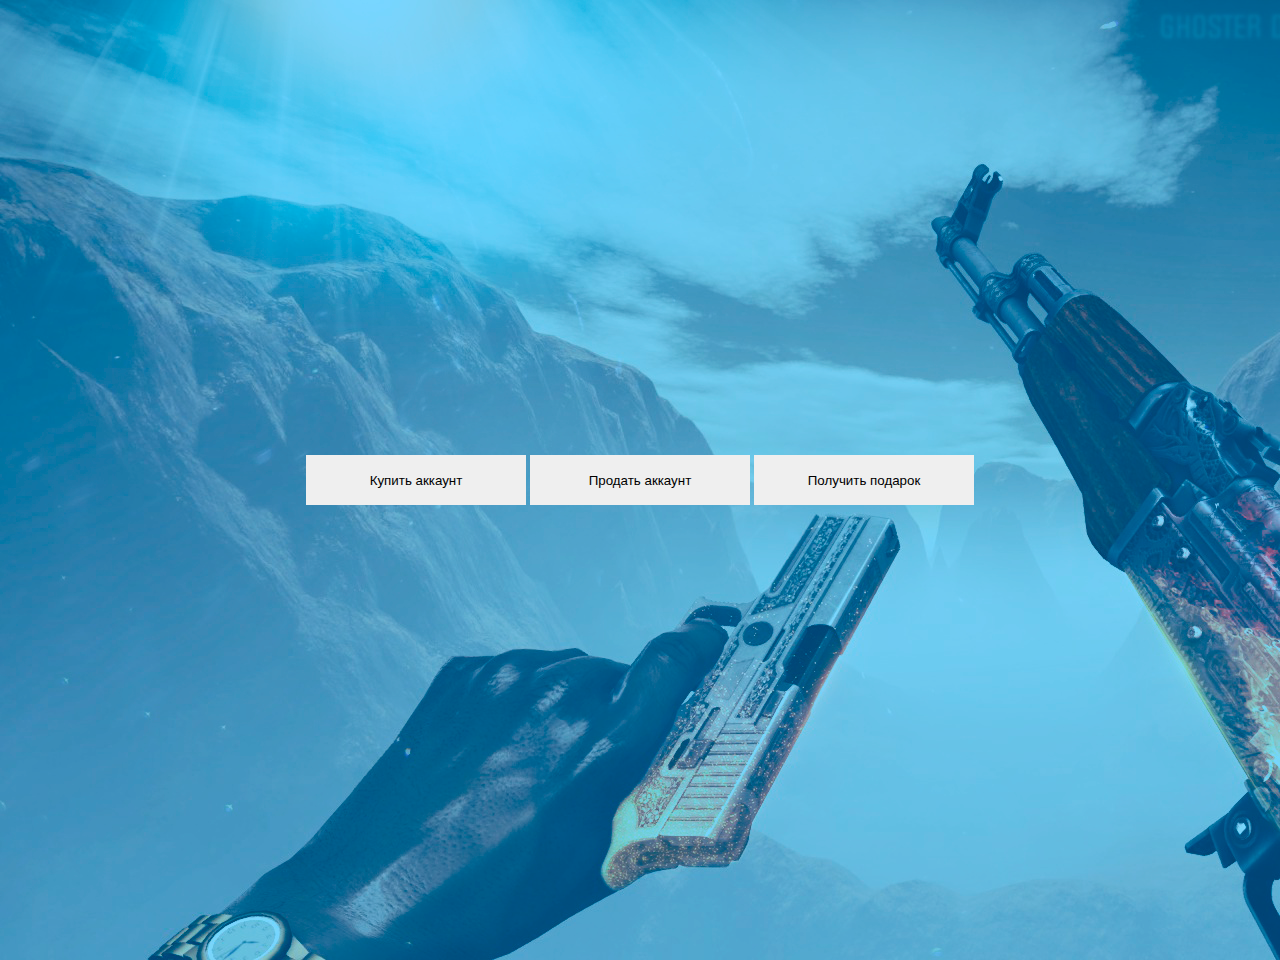
<file: index.html>
<!DOCTYPE html>
<html lang="en">
<head>
    <meta charset="UTF-8">
    <meta name="viewport" content="width=device-width, initial-scale=1.0">
    <title>Магазин аккаунтов и скинов Skins for cs</title>
    <link rel="stylesheet" href="css/style.css">
</head>
<body>
    <div class="container">
    <div class="block">
    <a href="inner/project/index.html"><button class="btn ">Купить аккаунт</button></a>
    <a href="inner/sell akk/index.html"><button class="btn">Продать аккаунт</button></a>
    <button class="btn">Получить подарок</button>
</div>   
</div>


<!-- <script id="bx24_form_inline" data-skip-moving="true">
    (function(w,d,u,b){w['Bitrix24FormObject']=b;w[b] = w[b] || function(){arguments[0].ref=u;
            (w[b].forms=w[b].forms||[]).push(arguments[0])};
            if(w[b]['forms']) return;
            var s=d.createElement('script');s.async=1;s.src=u+'?'+(1*new Date());
            var h=d.getElementsByTagName('script')[0];h.parentNode.insertBefore(s,h);
    })(window,document,'https://b24-r575cu.bitrix24.ru/bitrix/js/crm/form_loader.js','b24form');

    b24form({"id":"6","lang":"ru","sec":"bd8keh","type":"inline"});
</script> -->
</body>
</html>
</file>
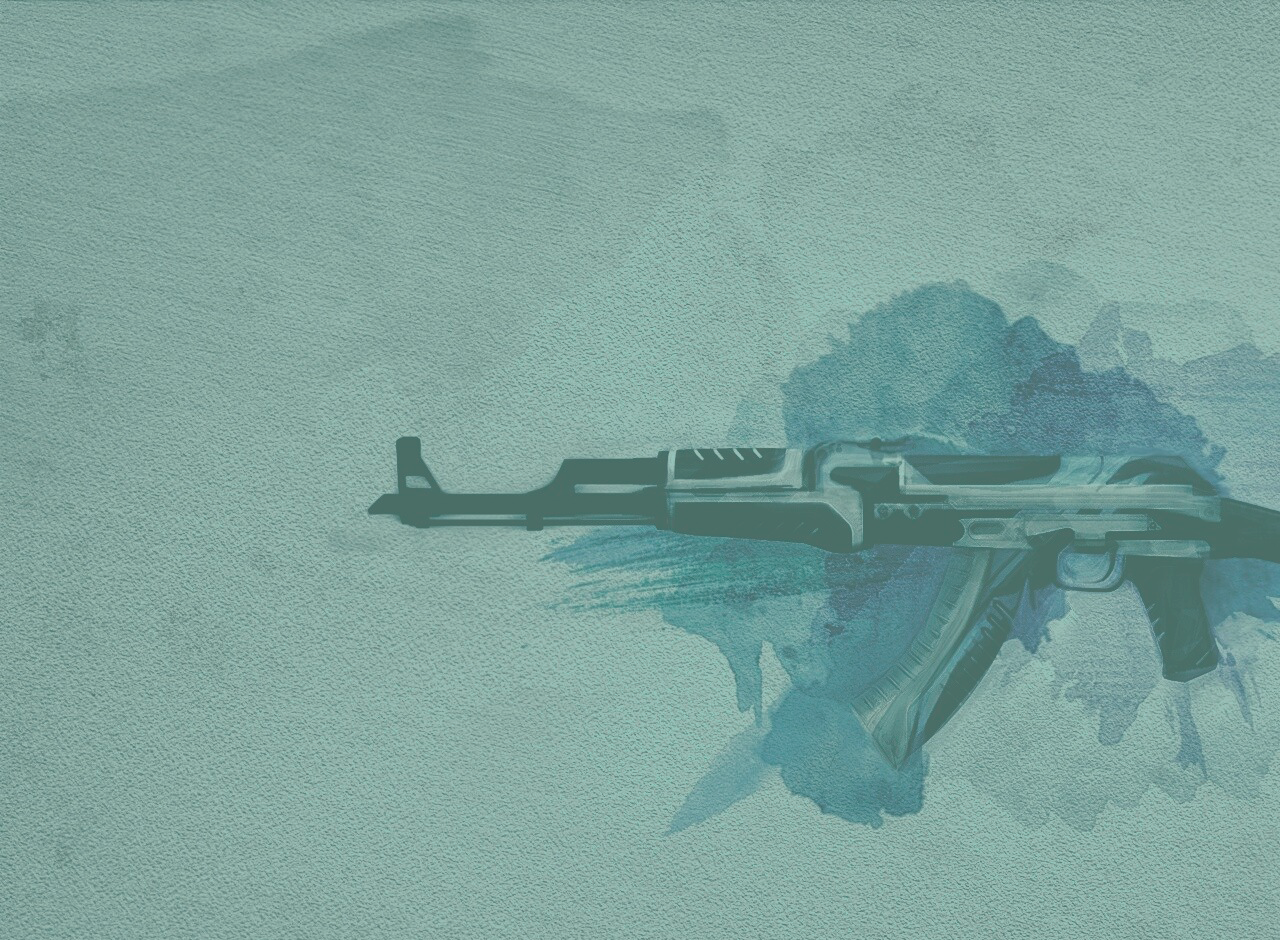
<file: inner/enter-reg/index.html>
<!DOCTYPE html>
<html lang="en">
<head>
    <meta charset="UTF-8">
    <meta name="viewport" content="width=device-width, initial-scale=1.0">
    <title>Document</title>
    <link rel="stylesheet" href="css/style.css">
    <link rel="stylesheet" href="https://stackpath.bootstrapcdn.com/bootstrap/4.5.2/css/bootstrap.min.css" integrity="sha384-JcKb8q3iqJ61gNV9KGb8thSsNjpSL0n8PARn9HuZOnIxN0hoP+VmmDGMN5t9UJ0Z" crossorigin="anonymous">
</head>
<body>
  <header>
        <header class="ne-header">
          <div class="square">
          <div class="social-networks">
            <form>
              <div class="form-group">
                <input type="email" placeholder="Логин" class="form-control" id="exampleInputEmail1" aria-describedby="emailHelp">
              </div>
              <div class="form-group">
                <input type="password" placeholder="Пароль" class="form-control" id="exampleInputPassword1">
              </div>
              <div class="form-group form-check">
              </div>
              <a href="../sell akk/"><button type="submit" class="btn btn-primary">Зарегистрироваться</button></a>
            </form>
          </header>
</body>
</html>
</file>
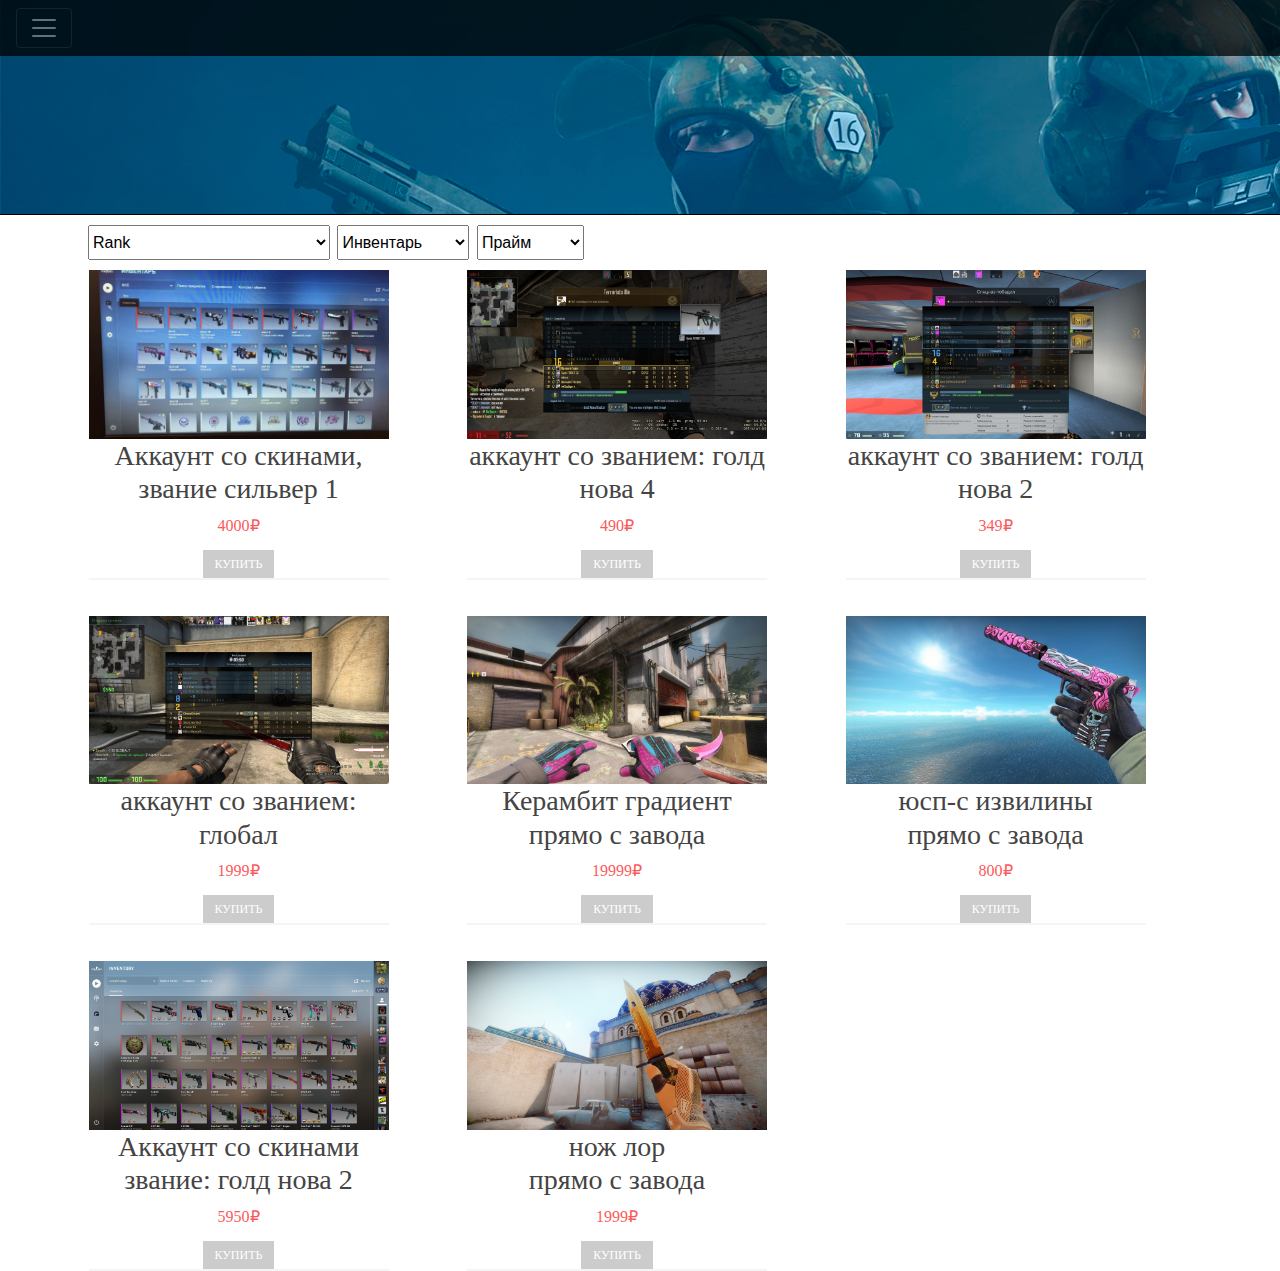
<file: inner/project/index.html>
<!DOCTYPE html>
<html lang="en">
<head>
  <meta charset="UTF-8">
  <meta name="viewport" content="width=device-width, initial-scale=1.0">
  <meta description="продажа скинов и аккаунтов для игры counter strike global offensive">
  <meta keywords="скины , аккаунты , аккаунты в ксго дёшево ,">
  <title>Магазин аккаунтов в ксго</title>
  <link rel="stylesheet" href="css/style.css">
  <link rel="stylesheet" href="https://stackpath.bootstrapcdn.com/bootstrap/4.5.2/css/bootstrap.min.css" integrity="sha384-JcKb8q3iqJ61gNV9KGb8thSsNjpSL0n8PARn9HuZOnIxN0hoP+VmmDGMN5t9UJ0Z" crossorigin="anonymous">

</head>
<body>
  
 <header class="header">
    <nav>
        <div class="fixed-top">
          <div class="collapse" id="navbarToggleExternalContent">
            <div class=" p-4">
              <a class="text-white h4" href="https://vk.com/topic-198017112_41185338">Гарантии</a>
              <a class="text-white h4" href="../sell akk/index.html">Продать аккаунт</a>
              <a href="" class="text-white h4">Получить подарок</a>
              <a class="text-white h4" href="inner/price/index.html">Таблица цен</a>
              <a class="text-white h4" href="inner/how it's work/how-it's-work.html">Как это работает</a>
              <a class="text-white h4" href="https://vk.com/topic-198017112_41185341">Что о нас пишут</a>
            </div>
          </div>
          <nav class="navbar navbar-dark">
            <button class="navbar-toggler" type="button" data-toggle="collapse" data-target="#navbarToggleExternalContent" aria-controls="navbarToggleExternalContent" aria-expanded="false" aria-label="Toggle navigation">
              <span class="navbar-toggler-icon"></span>
            </button>
          </nav>
        </div>
    
</header>


<div class="container">
    <nav class="search-panel-area grid-search-panel">
    <form action=""class="search-panel">
      <select name="Rank" class="search-rank">
        <option disabled selected>Rank</option>
        <option value="Silver1">Silver 1</option>
        <option value="Selver2">Silver 2</option>
        <option value="Silver3">Silver 3</option>
        <option value="Silver4">Silver 4</option>
        <option value="Silver5">Silver 5</option>
        <option value="Silver6">Silver 6</option>
        <option value="Goldnova1">Gold Nova 1</option>
        <option value="Goldnova2">Gold Nova 2</option>
        <option value="Goldnova3">Gold Nova 3</option>
        <option value="Goldnova4">Gold Nova 4</option>
        <option value="Masterguardian1">Master Guardian 1</option>
        <option value="Masterguardian2">Master Guardian 2</option>
        <option value="Masterguardianelite">Master Guardian Elite</option>
        <option value="Distinguishedmasterguardian">Distinguished Master Guardian</option>
        <option value="Legendaryeagle">Legendary Eagle</option>
        <option value="Suprememasterfirstclass">Supreme Master First Class</option>
        <option value="Theglobalelite">The Global Elite</option>

      </select>
      <select name="" class="search-inventory">
      <option disabled selected value="">Инвентарь</option>
      <option value="">до 10$</option>
      <option value="">от 10$ до 20$</option>
      <option value="">от 20$ до 30$</option>
      <option value="">от 30$ до 40$</option>
      <option value="">от 40$ до 50$</option>
      <option value="">от 50$ до 60$</option>
      <option value="">от 60$ до 70$</option>
      <option value="">от 70$ до 80$</option>
      <option value="">от 80$ до 90$</option>
      <option value="">от 90$ до 100$</option>
      <option value="">свыше 100$</option>
      </select>

      <select name="" class="search-prime">
        <option disabled selected value="">Прайм</option>
        <option value="">без прайма</option>
        <option value="">с праймом</option>
        </select>
    </form>
</nav>

<div class="grid-product-item">
  <div class="item">
    <div class="product-item Silver1">
      <img src="img/maxresdefault.jpg" alt="">
      <div class="product-list">
        <h3>Аккаунт со скинами, звание сильвер 1</h3>
        <span class="price">4000₽</span>
        <a href="" class="button">Купить</a>
      </div>
    </div>
  </div>
  <div class="item">
    <div class="product-item Silver3">
      <img src="img/730_screenshots_20171103184607_1.jpg" alt="">
      <div class="product-list">
        <h3>аккаунт со званием: голд нова 4</h3>
        <span class="price">490₽</span>
        <a href="" class="button">Купить</a>
      </div>
    </div>
  </div>
  <div class="item">
    <div class="product-item Silver4">
    <img src="img/730_screenshots_20160404192649_1.jpg" alt="">
    <div class="product-list">
      <h3>аккаунт со званием: голд нова 2</h3>
      <span class="price">349₽</span>
      <a href="" class="button">Купить</a>
    </div>
  </div>
</div>
<div class="item">
  <div class="product-item TheGlobalElite">
    <img src="img/730_screenshots_20160715192156_1.jpg" alt="">
    <div class="product-list">
      <h3>аккаунт со званием: глобал</h3>
      <span class="price">1999₽</span>
      <a href="" class="button">Купить</a>
    </div>
  </div>
  </div>

    <div class="item">
    <div class="product-item">
      <img src="img/karambit.jpg" alt="">
      <div class="product-list">
        <h3>Керамбит градиент прямо с завода</h3>
        <span class="price">19999₽</span>
        <a href="" class="button">Купить</a>
      </div>
    </div>
  </div>
 <div class="item">
    <div class="product-item">
      <img src="img/usop.jpg" alt="">
      <div class="product-list">
        <h3>юсп-с извилины<br> прямо с завода</h3>
        <span class="price">800₽</span>
        <a href="" class="button">Купить</a>
      </div>
    </div>
  </div>
  <div class="item">
    <div class="product-item Goldnova2">
    <img src="img/inv.jpg" alt="">
    <div class="product-list">
      <h3>Аккаунт со скинами<br>
          звание: голд нова 2
      </h3>
      <span class="price">5950₽</span>
      <a href="" class="button">Купить</a>
    </div>
  </div>
</div>
<div class="item">
  <div class="product-item TheGlobalElite">
    <img src="img/lore.png" alt="">
    <div class="product-list">
      <h3>нож лор<br> прямо с завода</h3>
      <span class="price">1999₽</span>
      <a href="" class="button">Купить</a>
    </div>
  </div>
  </div>
</div>



</div>
  <script src="js/main.js">
  </script>

<script src="https://code.jquery.com/jquery-3.5.1.slim.min.js" integrity="sha384-DfXdz2htPH0lsSSs5nCTpuj/zy4C+OGpamoFVy38MVBnE+IbbVYUew+OrCXaRkfj" crossorigin="anonymous"></script>
<script src="https://cdn.jsdelivr.net/npm/popper.js@1.16.1/dist/umd/popper.min.js" integrity="sha384-9/reFTGAW83EW2RDu2S0VKaIzap3H66lZH81PoYlFhbGU+6BZp6G7niu735Sk7lN" crossorigin="anonymous"></script>
<script src="https://stackpath.bootstrapcdn.com/bootstrap/4.5.2/js/bootstrap.min.js" integrity="sha384-B4gt1jrGC7Jh4AgTPSdUtOBvfO8shuf57BaghqFfPlYxofvL8/KUEfYiJOMMV+rV" crossorigin="anonymous"></script>
</body>
</html>
</file>
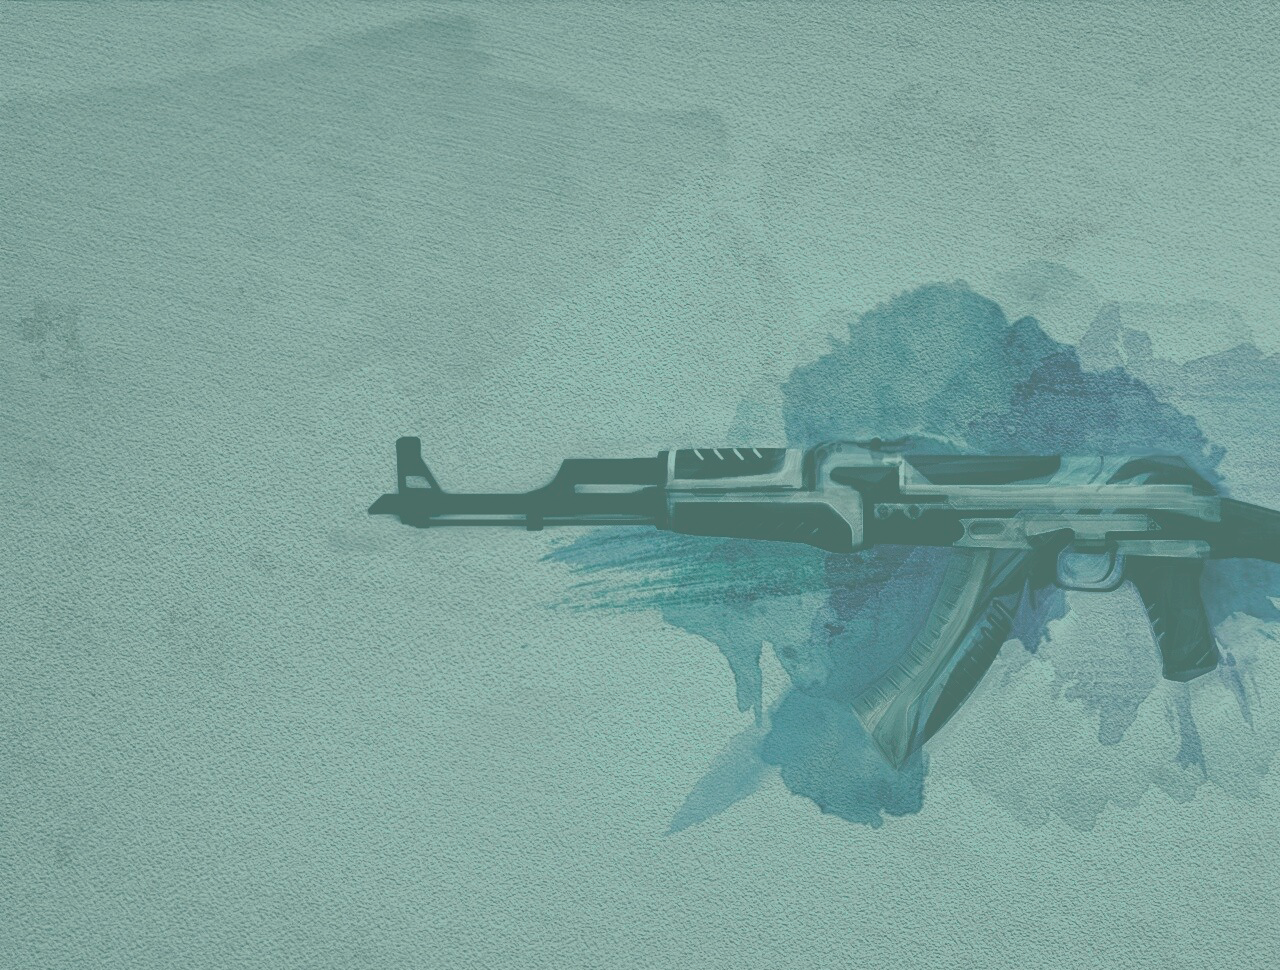
<file: inner/reg/index.html>
<!DOCTYPE html>
<html lang="en">
<head>
    <meta charset="UTF-8">
    <meta name="viewport" content="width=device-width, initial-scale=1.0">
    <title>Document</title>
    <link rel="stylesheet" href="css/style.css">
    <link rel="stylesheet" href="https://stackpath.bootstrapcdn.com/bootstrap/4.5.2/css/bootstrap.min.css" integrity="sha384-JcKb8q3iqJ61gNV9KGb8thSsNjpSL0n8PARn9HuZOnIxN0hoP+VmmDGMN5t9UJ0Z" crossorigin="anonymous">
</head>
<body>
        <header class="ne-header">
          <div class="square">
          <div class="social-networks">
            <form>
              <div class="form-group">
                <input type="email" placeholder="Логин" class="form-control" id="exampleInputEmail1" aria-describedby="emailHelp">
              </div>
              <div class="form-group">
                <input type="password" placeholder="Пароль" class="form-control" id="exampleInputPassword1">
              </div>
              <div class="form-group">
                <input type="password" placeholder="Ещё раз пароль" class="form-control" id="exampleInputPassword1">
              </div>
              <div class="form-group">
                <input type="email" placeholder="Почта" class="form-control" id="exampleInputPassword1">
              </div>
              <div class="form-group form-check">
              </div>
              <a href="../sell akk/index.html"><button type="submit" class="btn btn-primary">Зарегистрироваться</button></a>
            </form>
</body>
</html>
</file>
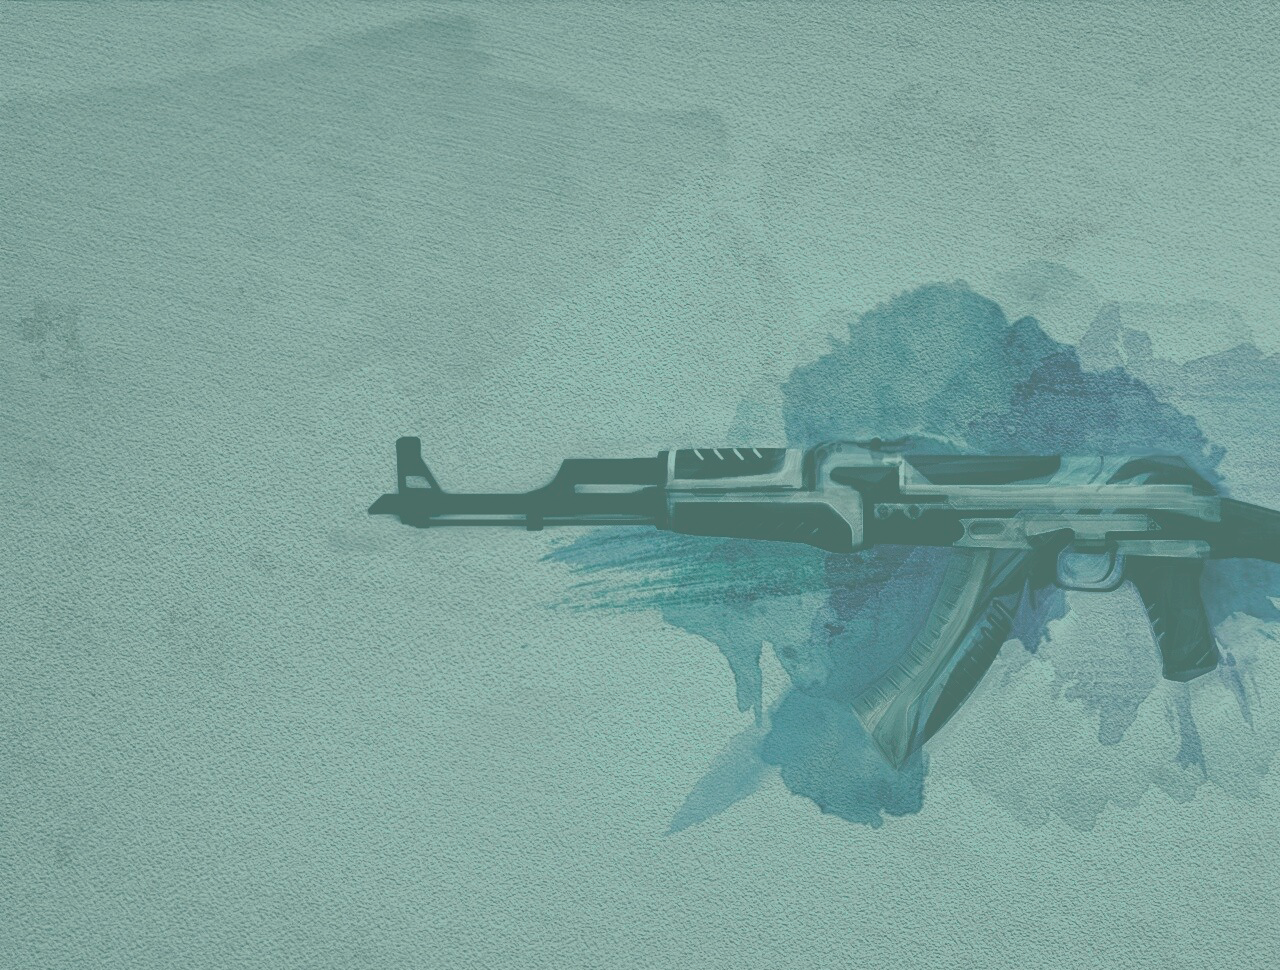
<file: inner/project/inner/join/index.html>
<!DOCTYPE html>
<html lang="en">
<head>
    <meta charset="UTF-8">
    <meta name="viewport" content="width=device-width, initial-scale=1.0">
    <title>Document</title>
    <link rel="stylesheet" href="css/style.css">
</head>
<body>
        <header class="ne-header">
          <div class="square">
          <div class="social-networks">
           <form action="" class="popup">   
          <img class="picture" src="img/kak-udalit-albom-v-kontakte-soxranyonnyj-pustoj-i-foto-v-vk-2048x2048 1.png" alt="">
          <a href="https://vk.com/postavil_bani_bar"><button class="vk">войти через вк</button></a>
          <img class="picture"src="img/Facebook 2.png" alt="">
          <a href=""><button class="fc">Войти через facebook</button></a>
          <img class="picture" src="img/steamworkshop_guide_1408613037_guide_branding 2.png" alt="">
          <a href=""><button class="steam">Войти через steam</button></a>
          </div>
          <a class="register" href="inner/reg/index.html">  зарегистрироваться<a>
          <a class="join" href="inner/enter-reg/index.html"> войти, через логин и пароль</a>
          </form>
</body>
</html>
</file>
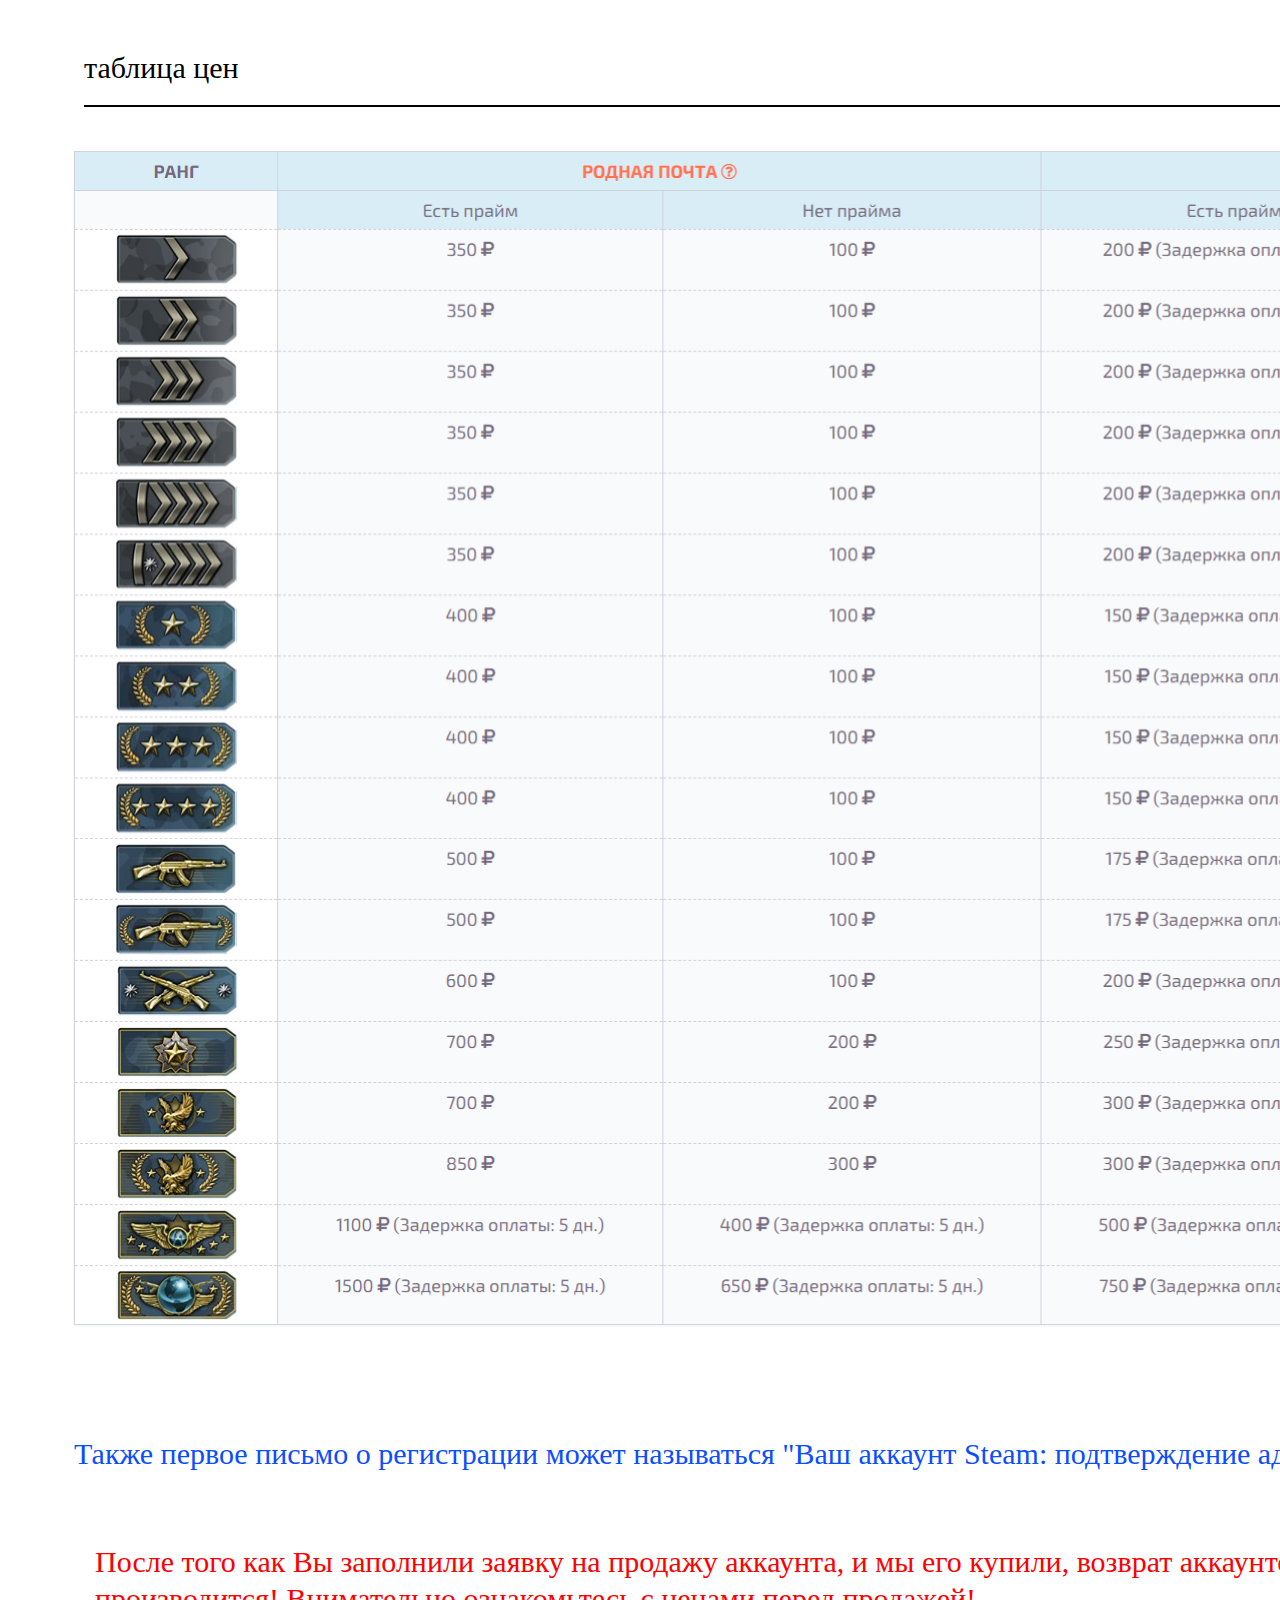
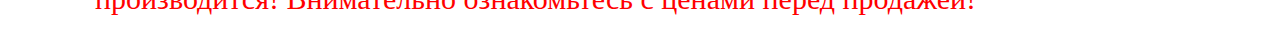
<file: inner/project/inner/price/index.html>
<!DOCTYPE html>
<html lang="en">
<head>
    <meta charset="UTF-8">
    <meta name="viewport" content="width=device-width, initial-scale=1.0">
    <title>Document</title>
    <link rel="stylesheet" href="css/style.css  ">
</head>
<body>
    <div class="container">
        <header>
            <div class="price">таблица цен</div>
            <hr>
        </header>
        <img class="img1" src="img/111 1.png" alt="">
        <img class="img2" src="img/222 1.png" alt="">
        <div class="first-mail">Также первое письмо о регистрации может называться "Ваш аккаунт Steam: подтверждение адреса эл. почты</div>
        <div class="buy-akk">После того как Вы заполнили заявку на продажу аккаунта, и мы его купили, возврат аккаунтов не <br> производится! Внимательно ознакомьтесь с ценами перед продажей!</div>
    </div>
</body>
</html>
</file>
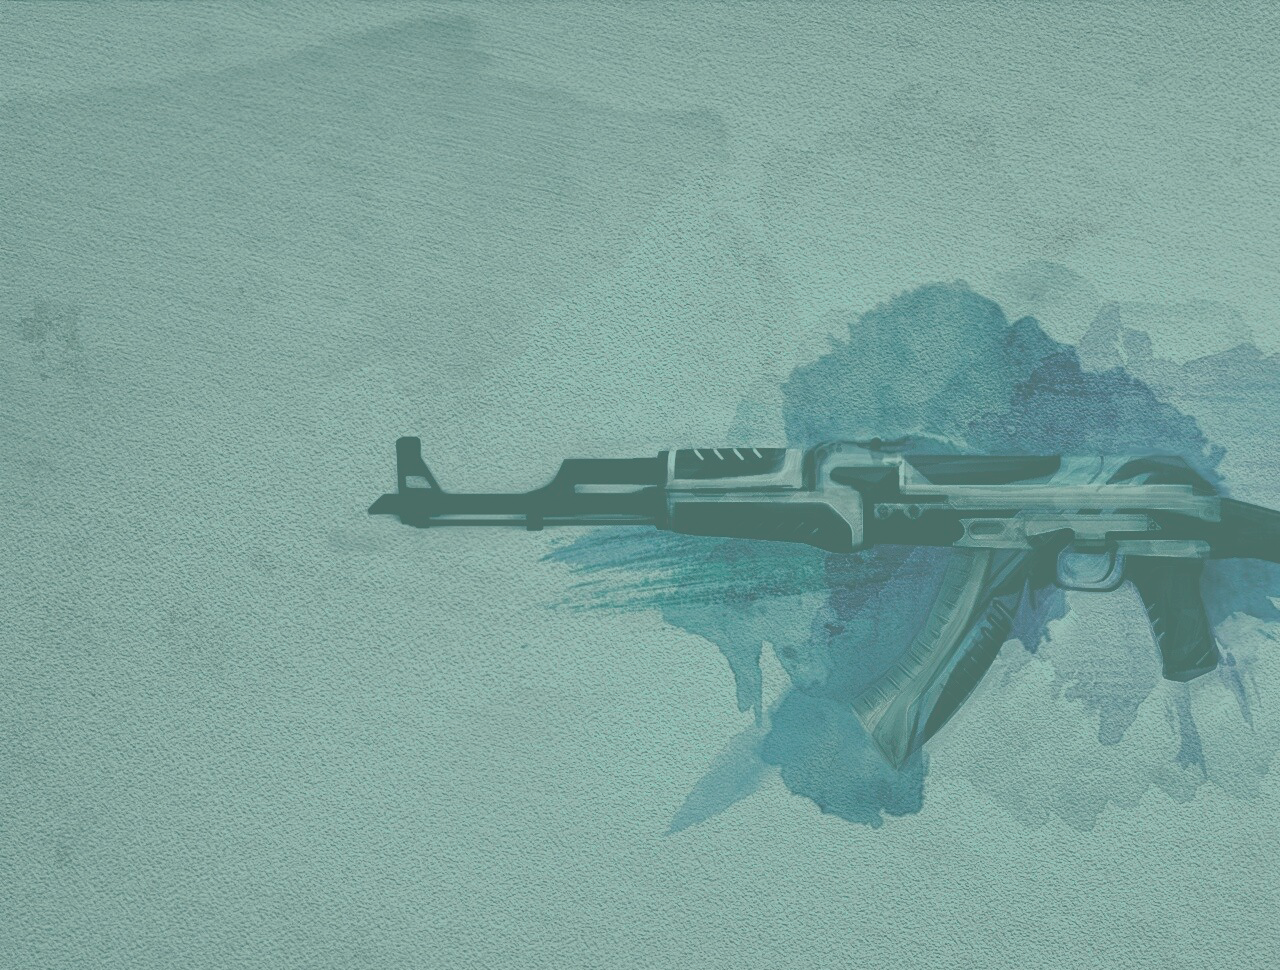
<file: inner/project/inner/reg/index.html>
<!DOCTYPE html>
<html lang="en">
<head>
    <meta charset="UTF-8">
    <meta name="viewport" content="width=device-width, initial-scale=1.0">
    <title>Document</title>
    <link rel="stylesheet" href="css/style.css">
    <link rel="stylesheet" href="https://stackpath.bootstrapcdn.com/bootstrap/4.5.2/css/bootstrap.min.css" integrity="sha384-JcKb8q3iqJ61gNV9KGb8thSsNjpSL0n8PARn9HuZOnIxN0hoP+VmmDGMN5t9UJ0Z" crossorigin="anonymous">
</head>
<body>
        <header class="ne-header">
          <div class="square">
          <div class="social-networks">
            <form>
              <div class="form-group">
                <input type="email" placeholder="Логин" class="form-control" id="exampleInputEmail1" aria-describedby="emailHelp">
              </div>
              <div class="form-group">
                <input type="password" placeholder="Пароль" class="form-control" id="exampleInputPassword1">
              </div>
              <div class="form-group">
                <input type="password" placeholder="Ещё раз пароль" class="form-control" id="exampleInputPassword1">
              </div>
              <div class="form-group">
                <input type="email" placeholder="Почта" class="form-control" id="exampleInputPassword1">
              </div>
              <div class="form-group form-check">
              </div>
              <button type="submit" class="btn btn-primary">Зарегистрироваться</button>
            </form>
</body>
</html>
</file>
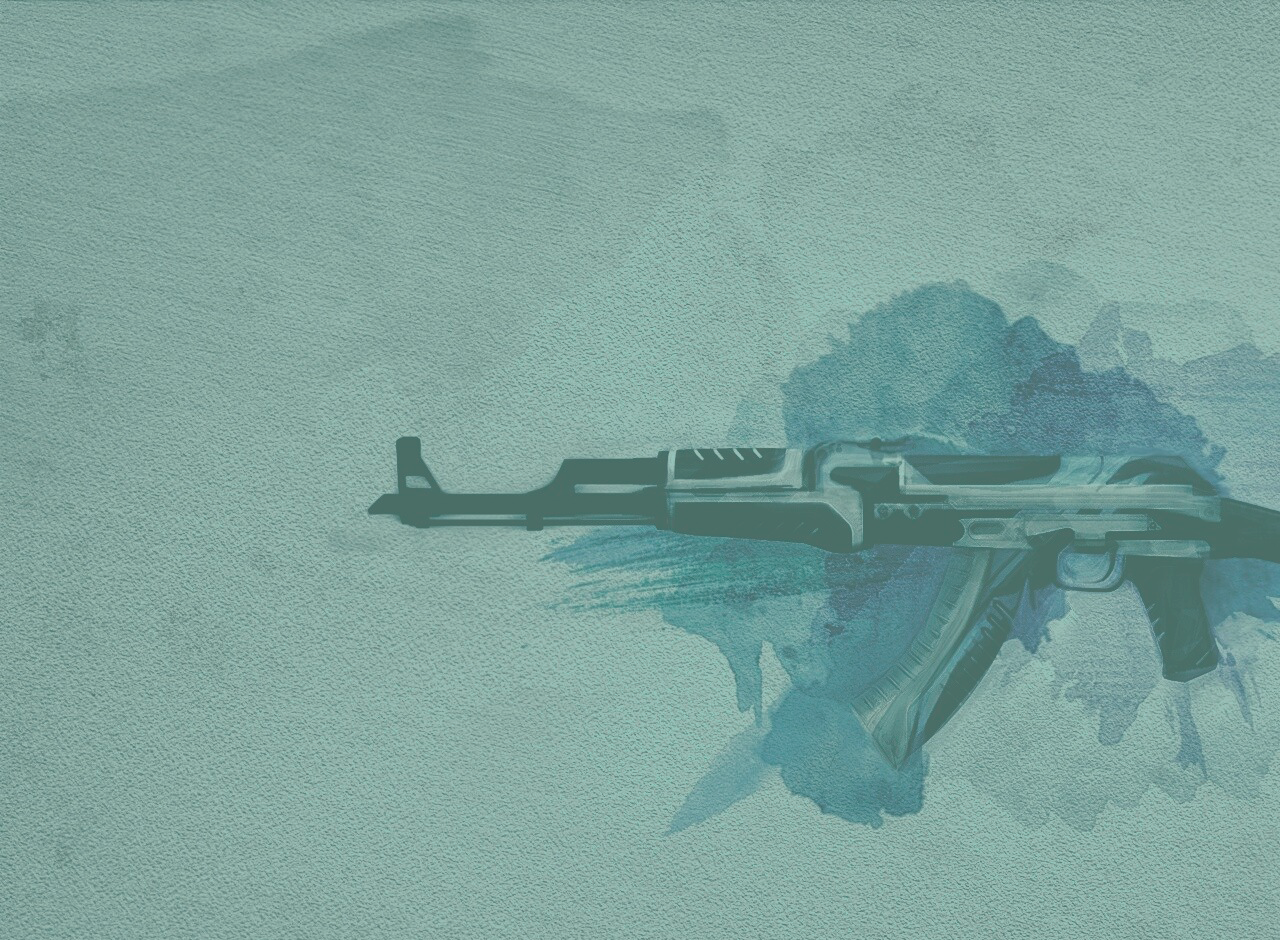
<file: inner/project/inner/join/inner/enter-reg/index.html>
<!DOCTYPE html>
<html lang="en">
<head>
    <meta charset="UTF-8">
    <meta name="viewport" content="width=device-width, initial-scale=1.0">
    <title>Document</title>
    <link rel="stylesheet" href="css/style.css">
    <link rel="stylesheet" href="https://stackpath.bootstrapcdn.com/bootstrap/4.5.2/css/bootstrap.min.css" integrity="sha384-JcKb8q3iqJ61gNV9KGb8thSsNjpSL0n8PARn9HuZOnIxN0hoP+VmmDGMN5t9UJ0Z" crossorigin="anonymous">
</head>
<body>
  <header>
        <header class="ne-header">
          <div class="square">
          <div class="social-networks">
            <form>
              <div class="form-group">
                <input type="email" placeholder="Логин" class="form-control" id="exampleInputEmail1" aria-describedby="emailHelp">
              </div>
              <div class="form-group">
                <input type="password" placeholder="Пароль" class="form-control" id="exampleInputPassword1">
              </div>
              <div class="form-group form-check">
              </div>
              <button type="submit" class="btn btn-primary">Зарегистрироваться</button>
            </form>
          </header>
</body>
</html>
</file>
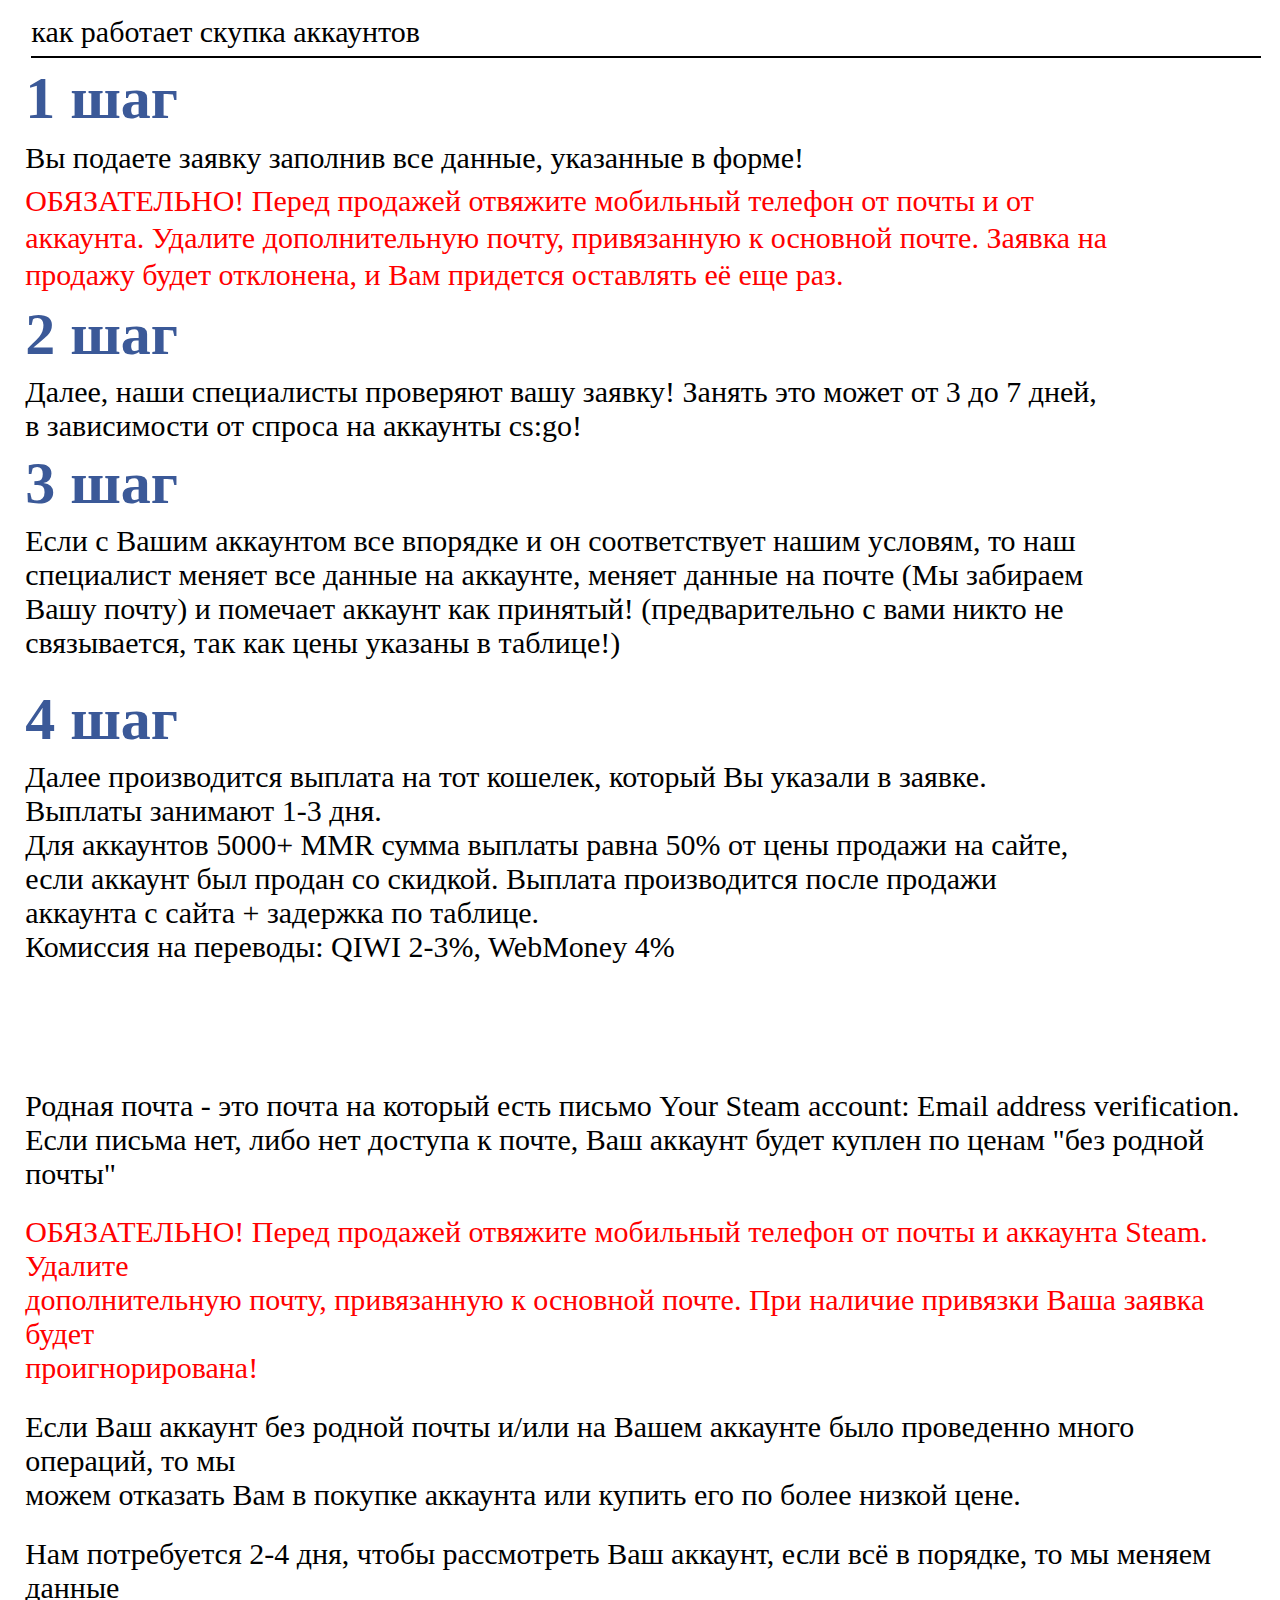
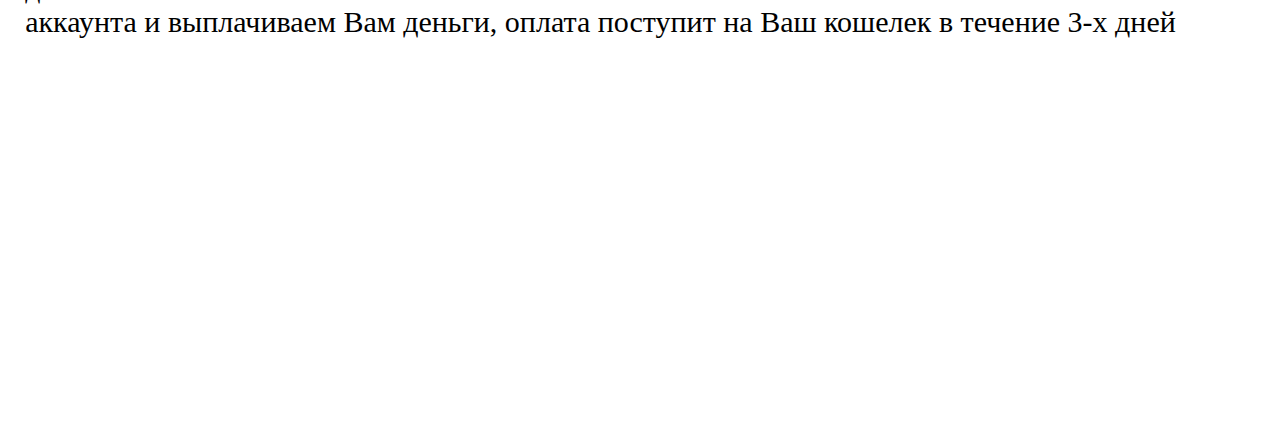
<file: inner/project/inner/how it's work/how-it's-work.html>
<!DOCTYPE html>
<html lang="en">
<head>
    <meta charset="UTF-8">
    <meta name="viewport" content="width=device-width, initial-scale=1.0">
    <title>Document</title>
    <link rel="stylesheet" href="css/style.css">
</head>
<body>
    <div class="container">
        <header>
            <div class="buy-akk">как работает скупка аккаунтов</div>
            <hr>
        </header>
        <div class="step-1">1 шаг</div>
        <div class="steps-1">Вы подаете заявку заполнив все данные, указанные в форме!</div>
        <div class="pod-steps-1">ОБЯЗАТЕЛЬНО! Перед продажей отвяжите мобильный телефон от почты и от
аккаунта. Удалите дополнительную почту, привязанную к основной почте. Заявка на 
продажу будет отклонена, и Вам придется оставлять её еще раз.</div>
        <div class="step-2">2 шаг</div>
        <div class="steps-2">Далее, наши специалисты проверяют вашу заявку! Занять это может от 3 до 7 дней, 
в зависимости от спроса на аккаунты cs:go!</div>
        <div class="step-3">3 шаг</div>
        <div class="steps-3">Если с Вашим аккаунтом все впорядке и он соответствует нашим условям, то наш 
специалист меняет все данные на аккаунте, меняет данные на почте (Мы забираем 
Вашу почту) и помечает аккаунт как принятый! (предварительно с вами никто не 
связывается, так как цены указаны в таблице!)</div>
        <div class="step-4">4 шаг</div>
        <div class="steps-4">Далее производится выплата на тот кошелек, который Вы указали в заявке. 
Выплаты занимают 1-3 дня. 
Для аккаунтов 5000+ MMR сумма выплаты равна 50% от цены продажи на сайте, 
если аккаунт был продан со скидкой. Выплата производится после продажи 
аккаунта с сайта + задержка по таблице. 
Комиссия на переводы: QIWI 2-3%, WebMoney 4%</div>


        <div class="mail">Родная почта - это почта на который есть письмо Your Steam account: Email address verification.<br> Если письма нет, либо нет доступа к почте, Ваш аккаунт будет куплен по ценам "без родной почты"</div>
        <div class="phone">ОБЯЗАТЕЛЬНО! Перед продажей отвяжите мобильный телефон от почты и аккаунта Steam. Удалите <br> дополнительную почту, привязанную к основной почте. При наличие привязки Ваша заявка будет<br> проигнорирована!</div>
        <div class="dont-buy">Если Ваш аккаунт без родной почты и/или на Вашем аккаунте было проведенно много операций, то мы<br> можем отказать Вам в покупке аккаунта или купить его по более низкой цене.</div>
        <div class="oplata">Нам потребуется 2-4 дня, чтобы рассмотреть Ваш аккаунт, если всё в порядке, то мы меняем данные<br> аккаунта и выплачиваем Вам деньги, оплата поступит на Ваш кошелек в течение 3-х дней</div>
    </div>
</body>
</html>
</file>
<file: css/style.css>
*{
    margin: 0;
    padding: 0;
    box-sizing: border-box;
}
body{
    background-image: url(../img/ывыв.png);

}
.container{ 
    height: 60rem;
    position: relative;
}
.block{
    margin: 0;
    position: absolute;
    top: 50%;
    left: 50%;
    margin-right: -50%;
    transform: translate(-50%, -50%);
 
}
.btn{
    width: 220px;
    height: 50px;
    border: none;
    cursor: pointer;
}
.btn:hover{border: 2px solid rgb(0, 0, 0, 0.7);width: 235px; height: 60px; }
@media (max-width: 800px) and (min-width: 100px){
    .btn{
        
    }
    .container{
        display: flex;
        flex-direction: column;
    }
}
</file>
<file: inner/enter-reg/css/style.css>
*{
  margin: 0;
  padding: 0;
  box-sizing: 0;
}

.ne-header{
display: flex;
  height: 970px;
    margin: 0 auto;
    background-image: url(../img/kelvin_17_12385_oboi_skin_avtomata_cs_go_1920x1080.png);
justify-content: center;
}
.wrapper{
  max-width: 500px;
  margin: 0 auto;
  font-family: Arial;
}

.ne-header{
  display: flex;
  height: 940px;
    font-family: 'Montserrat', sans-serif;

}
.square {
  box-shadow: 0 0 5px 5px rgb(0, 0, 0, 0.5);
  height: 25%;
  width: 400px;
  background-color: white;
  margin: auto;
  border-radius: 50px;
  opacity: 0;
  transition: .5s all;
  animation: show 3s 1;
  animation-fill-mode: forwards;
box-shadow: 0 0 5px 5px rgb(0, 0, 0, 0.5);
}
.form-group{
  display: flex;
  margin-top: 8%;
  width: 90%;
  margin-left:5% ;
}
.btn{
  margin-left:27%;

}

.join{
  display: flex;
  justify-content: center;
  color: orange;
  text-decoration-line: none;
  /* transition: .5s all; */
}
.register{
  color: orange;
  display: flex;
  justify-content: center;
  margin-top: 15px;
  text-decoration-line: none;
  /* transition: .5s all; */
}


@keyframes show{
  100%{
  opacity:1;
  }
  100% {
  opacity:1;
  }
  }
</file>
<file: inner/project/css/style.css>
*{
  margin: 0;
  padding: 0;
  box-sizing: border-box;
}

body{
font-family: 'Montserrat', sans-serif;
}

.container{
  margin: 0 auto;
  width: 1200px;
}
.header{
  width: 100%;
  height: 215px;
  background-image: url(../img/img.png);
  border-bottom: 1px solid black;
}
.p-4{
  background-color: black;
  opacity: 0.75;
}
.navbar{
  background-color: black;
  opacity: 0.75;
}

.text-white{
margin-left: 10px;
}

.enter, .registration{
  margin-top: 6%;
  color: white;
  cursor: pointer;
  font-size: 15px;
}

.search-rank, .search-prime, .search-inventory {
  margin-top: 10px;
  height: 35px;
  margin-left: 3px;
}

.item {
  width: 300px;
  text-align: center;
  margin: 0 auto;
  margin-left: 1%;
  border-bottom: 2px solid #F5F5F5;
  background: white;
  font-family: "Open Sans";
  transition: .3s ease-in;
}
.product-item:hover {border-bottom: 2px solid #fc5a5a;}
.product-item img {
  display: block;
  margin-top: 10px;
  width: 100%;
}
 h3 {
  font-size: 8px;
  font-weight: 400;
  color: #444444;
  margin: 0 0 10px 0;
}
.price {
  font-size: 16px;
  color: #fc5a5a;
  display: block;
  margin-bottom: 12px;
}
.button {
  text-decoration: none;
  display: inline-block;
  padding: 0 12px;
  background: #cccccc;
  color: white;
  text-transform: uppercase;
  font-size: 12px;
  line-height: 28px;
  transition: .3s ease-in;
}
.product-item:hover .button {background: #fc5a5a;
}

.grid-product-item{
display: grid;
 grid-template-rows: 1fr 1fr 1fr;
 grid-template-columns: 1fr 1fr 1fr;
 grid-gap: 2vw;
}




@media (max-width: 1200px) and (min-width: 652px){
    .grid-product-item{
      grid-template-columns: 1fr 1fr;
    }
    .container{
      width: 100%;
    }
    .p-4{
      display:flex;
      flex-direction: column;
    }
  }
@media  (max-width: 652px) and (min-width: 300px){
    .grid-product-item{
      grid-template-columns: 1fr;
    }
    .container{
      width: 100%;
    }
    .reg-menu{
      flex-direction: column;
    }
    .p-4{
      display:flex;
      flex-direction: column;
    }
 }
</file>
<file: inner/reg/css/style.css>
*{
  margin: 0;
  padding: 0;
  box-sizing: 0;
}
.ne-header{
background: black;
}
.wrapper{
  max-width: 500px;
  margin: 0 auto;
  font-family: Arial;
}

.ne-header{
  display: flex;
  height: 970px;
    font-family: 'Montserrat', sans-serif;
    background-image: url(../img/kelvin_17_12385_oboi_skin_avtomata_cs_go_1920x1080.png);

}
.square {
  box-shadow: 0 0 5px 5px rgb(0, 0, 0, 0.5);
  height: 40%;
  width: 400px;
  background-color: white;
  margin: auto;
  border-radius: 50px;
  opacity: 0;
  transition: .5s all;
  animation: show 3s 1;
  animation-fill-mode: forwards;
box-shadow: 0 0 5px 5px rgb(0, 0, 0, 0.5);
}
.form-group{
  display: flex;
  margin-top: 8%;
  width: 90%;
  margin-left:5% ;
}
.btn{
  margin-left:27%;

}

.join{
  display: flex;
  justify-content: center;
  color: orange;
  text-decoration-line: none;
  /* transition: .5s all; */
}
.register{
  color: orange;
  display: flex;
  justify-content: center;
  margin-top: 15px;
  text-decoration-line: none;
  /* transition: .5s all; */
}


@keyframes show{
  100%{
  opacity:1;
  }
  100% {
  opacity:1;
  }
  }
</file>
<file: inner/project/inner/join/css/style.css>
*{
    margin: 0;
    padding: 0;
    box-sizing: 0;
}
body{
  background: sandybrown;
}
.wrapper{
    max-width: 500px;
    margin: 0 auto;
    font-family: Arial;
  }
  
  .ne-header{
    display: flex;
    height: 970px;
      font-family: 'Montserrat', sans-serif;
      background-image: url(../img/kelvin_17_12385_oboi_skin_avtomata_cs_go_1920x1080.png);

  }
  .square {
    box-shadow: 0 0 5px 5px rgb(0, 0, 0, 0.5);
    height: 300px;
    width: 400px;
    background-color: white;
    margin: auto;
    border-radius: 50px;
    opacity: 0;
    transition: .5s all;
    animation: show 3s 1;
    animation-fill-mode: forwards;
  box-shadow: 0 0 5px 5px rgb(0, 0, 0, 0.5);
  }
  .picture{
     display: flex;
      height: 45px;
      width: 50px;
      margin-left: 20px;
      margin-top: 30px;
      /* transition: .5s all; */
  }
  .vk{  
  display: flex;
  margin-left: 20px;
  margin-top: -45px;
  height: 45px;
  width: 350px;
  background-color: #6C86AB;
  border-radius: 20px;
  border: none;
  color: white;
  text-align: center;
  justify-content: center;
  text-decoration-line: none;
  /* transition: .5s all; */
  }
  
  
  .fc{
    display: flex;
    margin-left: 20px;
    margin-top: -45px;
    height: 45px;
    width: 350px;
    background-color: #4C6FB8;
    border-radius: 20px; 
    border: none;
    color: white;
   justify-content: center;
   text-decoration-line: none;
   /* transition: .5s all; */
  }
  .steam{
    display: flex;
    margin-left: 20px;
    margin-top: -45px;
    height: 45px;
    width: 350px;
    background-color:black;
    border-radius: 20px;
    border: none;
    color: white;
    justify-content: center;
    text-decoration-line: none;
    /* transition: .5s all; */
  } 
  
  .join{
    display: flex;
    justify-content: center;
    color: orange;
    text-decoration-line: none;
    /* transition: .5s all; */
  }
  .register{
    color: orange;
    display: flex;
    justify-content: center;
    margin-top: 15px;
    text-decoration-line: none;
    /* transition: .5s all; */
  }


  @keyframes show{
    100%{
    opacity:1;
    }
    100% {
    opacity:1;
    }
    }
</file>
<file: inner/project/inner/price/css/style.css>
*{
    margin: 0;
    padding: 0;
    box-sizing: border-box;
}
header{
    margin: 0;
    width: 100%;
    background-color: white;
}
.price{
    position: absolute;
width: 425px;
height: 56px;
left: 84px;
top: 49px;

font-family: Montserrat;
font-style: normal;
font-weight: normal;
font-size: 30px;
line-height: 37px;
}
hr{
    position: absolute;
width: 1721.06px;
height: 0px;
left: 84px;
top: 105px;

border: 1px solid #000000;
}
.img1{
    position: absolute;
width: 1745px;
height: 691.4px;
left: 73px;
top: 151px;
}
.img2{
    position: absolute;
width: 1746px;
height: 489px;
left: 73px;
top: 838px;
}
.first-mail{
    position: absolute;
width: 1752px;
height: 77px;
left: 74px;
top: 1435px;

font-family: Montserrat;
font-style: normal;
font-weight: normal;
font-size: 30px;
line-height: 37px;

color: #0A4EFF;
}
.buy-akk{
    position: absolute;
width: 1756px;
height: 103px;
left: 95px;
top: 1543px;

font-family: Montserrat;
font-style: normal;
font-weight: normal;
font-size: 30px;
line-height: 37px;

color: #FF0000;
}
</file>
<file: inner/project/inner/reg/css/style.css>
*{
  margin: 0;
  padding: 0;
  box-sizing: 0;
}
.ne-header{
background: black;
}
.wrapper{
  max-width: 500px;
  margin: 0 auto;
  font-family: Arial;
}

.ne-header{
  display: flex;
  height: 970px;
    font-family: 'Montserrat', sans-serif;
    background-image: url(../img/kelvin_17_12385_oboi_skin_avtomata_cs_go_1920x1080.png);

}
.square {
  box-shadow: 0 0 5px 5px rgb(0, 0, 0, 0.5);
  height: 40%;
  width: 400px;
  background-color: white;
  margin: auto;
  border-radius: 50px;
  opacity: 0;
  transition: .5s all;
  animation: show 3s 1;
  animation-fill-mode: forwards;
box-shadow: 0 0 5px 5px rgb(0, 0, 0, 0.5);
}
.form-group{
  display: flex;
  margin-top: 8%;
  width: 90%;
  margin-left:5% ;
}
.btn{
  margin-left:27%;

}

.join{
  display: flex;
  justify-content: center;
  color: orange;
  text-decoration-line: none;
  /* transition: .5s all; */
}
.register{
  color: orange;
  display: flex;
  justify-content: center;
  margin-top: 15px;
  text-decoration-line: none;
  /* transition: .5s all; */
}


@keyframes show{
  100%{
  opacity:1;
  }
  100% {
  opacity:1;
  }
  }
</file>
<file: inner/project/inner/join/inner/enter-reg/css/style.css>
*{
  margin: 0;
  padding: 0;
  box-sizing: 0;
}

.ne-header{
display: flex;
  height: 970px;
    margin: 0 auto;
    background-image: url(../img/kelvin_17_12385_oboi_skin_avtomata_cs_go_1920x1080.png);
justify-content: center;
}
.wrapper{
  max-width: 500px;
  margin: 0 auto;
  font-family: Arial;
}

.ne-header{
  display: flex;
  height: 940px;
    font-family: 'Montserrat', sans-serif;

}
.square {
  box-shadow: 0 0 5px 5px rgb(0, 0, 0, 0.5);
  height: 25%;
  width: 400px;
  background-color: white;
  margin: auto;
  border-radius: 50px;
  opacity: 0;
  transition: .5s all;
  animation: show 3s 1;
  animation-fill-mode: forwards;
box-shadow: 0 0 5px 5px rgb(0, 0, 0, 0.5);
}
.form-group{
  display: flex;
  margin-top: 8%;
  width: 90%;
  margin-left:5% ;
}
.btn{
  margin-left:27%;

}

.join{
  display: flex;
  justify-content: center;
  color: orange;
  text-decoration-line: none;
  /* transition: .5s all; */
}
.register{
  color: orange;
  display: flex;
  justify-content: center;
  margin-top: 15px;
  text-decoration-line: none;
  /* transition: .5s all; */
}


@keyframes show{
  100%{
  opacity:1;
  }
  100% {
  opacity:1;
  }
  }
</file>
<file: inner/project/inner/how it's work/css/style.css>
*{
    margin: 0.5%;
    padding: 0;
    box-sizing: border-box;
}
.container{
    height: 2000px;
}
.buy-akk{
left: 68px;
top: 39px;

font-family: Montserrat;
font-style: normal;
font-weight: normal;
font-size: 30px;
line-height: 37px;

color: #000000;
}
hr{
height: 0px;
left: 68px;
top: 103px;
width: 100%;

border: 1px solid #000000;
}
.step-1{
grid-column-gap: 15px;

font-family: Montserrat;
font-style: normal;
font-weight: bold;
font-size: 60px;

color: #3B5998;
}
.step-2{

font-family: Montserrat;
font-style: normal;
font-weight: bold;
font-size: 60px;

color: #3B5998;
}
.step-3{

font-family: Montserrat;
font-style: normal;
font-weight: bold;
font-size: 60px;


color: #3B5998;
}
.step-4{

margin-top:2% ;
font-family: Montserrat;
font-style: normal;
font-weight: bold;
font-size: 60px;

color: #3B5998;
}
.steps-1{

font-family: Montserrat;
font-style: normal;
font-weight: normal;
font-size: 30px;
line-height: 37px;

color: #000000;
}
.pod-steps-1{

font-family: Montserrat;
font-style: normal;
font-weight: normal;
font-size: 30px;
line-height: 37px;
white-space: pre;

color: #FF0000;
}
.steps-2{

    white-space:pre;
    font-family: Montserrat;
    font-style: normal;
    font-weight: normal;
    font-size: 30px;

    
    color: #000000;
}
.steps-3{
white-space: pre;
font-family: Montserrat;
font-style: normal;
font-weight: normal;
font-size: 30px;

color: #000000;
}
.steps-4{
white-space: pre;
font-family: Montserrat;
font-style: normal;
font-weight: normal;
font-size: 30px;

color: #000000;
}
.mail{
display: flex;
margin-top: 10%;
font-family: Montserrat;
font-style: normal;
font-weight: normal;
font-size: 30px;

color: #000000;

}
.phone{
display: flex;

font-family: Montserrat;
font-style: normal;
font-weight: normal;
font-size: 30px;
margin-top: 2%;

color: #FF0000;
}
.dont-buy{
display: flex;

font-family: Montserrat;
font-style: normal;
font-weight: normal;
font-size: 30px;
margin-top:2%;
color: #000000;
}
.oplata{
    display: flex;
    margin-top:2%;

font-family: Montserrat;
font-style: normal;
font-weight: normal;
font-size: 30px;

color: #000000;

}
</file>
